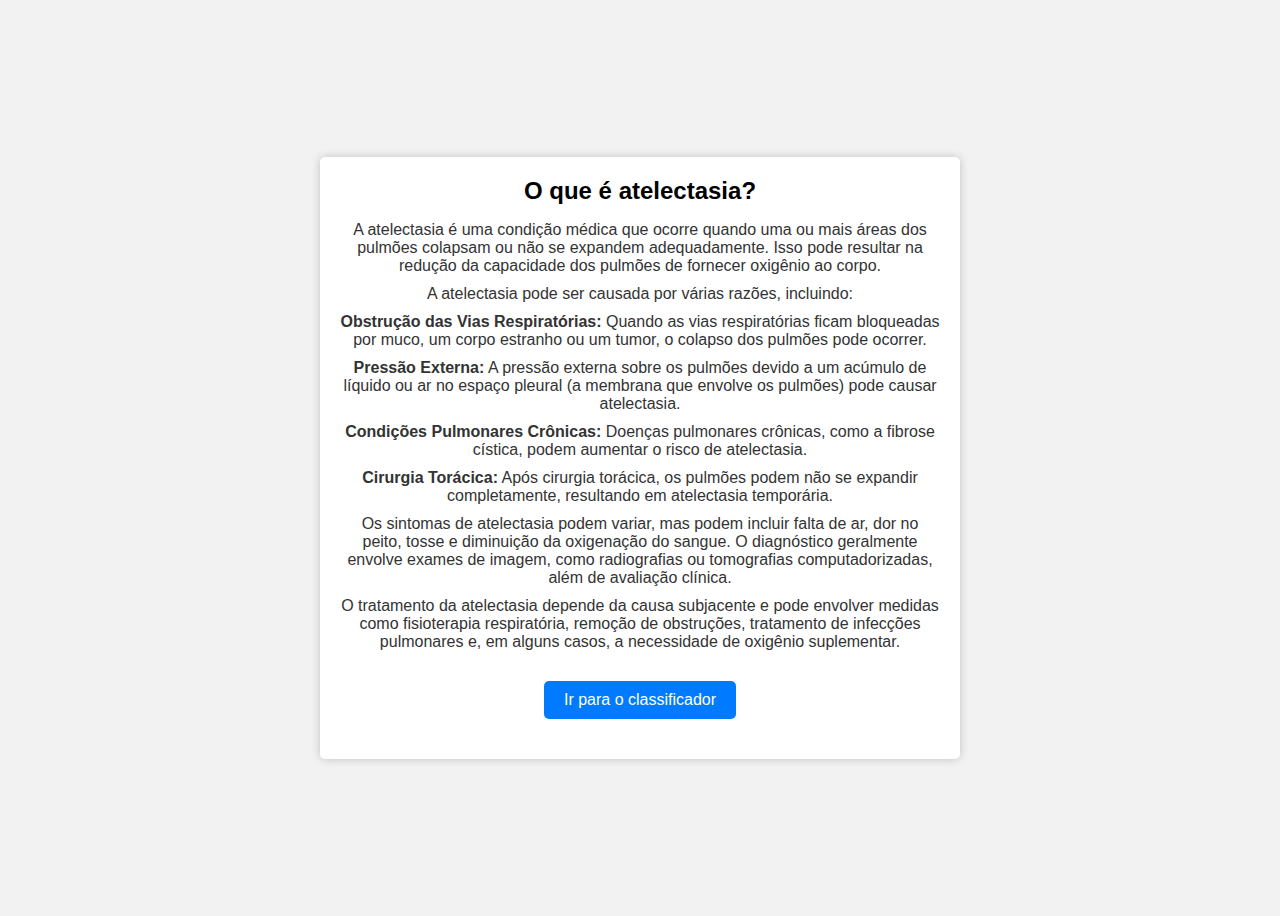
<file: app/templates/atelectasia.html>
<!DOCTYPE html>
<html lang="en">
<head>
    <meta charset="UTF-8">
    <meta name="viewport" content="width=device-width, initial-scale=1.0">
    <title>Atelectasia</title>
    <style>
        body {
            font-family: Arial, sans-serif;
            background-color: #f2f2f2;
            display: flex;
            align-items: center;
            justify-content: center;
            height: 100vh;
        }

        .container {
            max-width: 600px;
            padding: 20px;
            background-color: #fff;
            border-radius: 5px;
            box-shadow: 0 0 10px rgba(0, 0, 0, 0.2);
            text-align: center;
        }

        h1 {
            font-size: 24px;
            margin-top: 0;
        }

        a {
            font-size: 16px;
            display: block;
            margin: 10px 0;
            color: #333; /* Cor do texto */
            text-decoration: none;
        }
        a#homePgBtn {
            display: inline-block;
            padding: 10px 20px;
            background-color: #007BFF;
            color: #fff;
            text-decoration: none;
            border-radius: 5px;
            margin: 20px;
            transition: background-color 0.3s;
        }

        a#homePgBtn:hover {
            background-color: #0056b3;
        }
    </style>
</head>
<body>
    <div class="container">
        <h1>O que é atelectasia?</h1>
        <a>A atelectasia é uma condição médica que ocorre quando uma ou mais áreas dos pulmões colapsam ou não se expandem adequadamente. Isso pode resultar na redução da capacidade dos pulmões de fornecer oxigênio ao corpo.</a>
        <a>A atelectasia pode ser causada por várias razões, incluindo:</a>
        <a><b>Obstrução das Vias Respiratórias:</b> Quando as vias respiratórias ficam bloqueadas por muco, um corpo estranho ou um tumor, o colapso dos pulmões pode ocorrer.</a>
        <a><b>Pressão Externa:</b> A pressão externa sobre os pulmões devido a um acúmulo de líquido ou ar no espaço pleural (a membrana que envolve os pulmões) pode causar atelectasia.</a>
        <a><b>Condições Pulmonares Crônicas:</b> Doenças pulmonares crônicas, como a fibrose cística, podem aumentar o risco de atelectasia.</a>
        <a><b>Cirurgia Torácica:</b> Após cirurgia torácica, os pulmões podem não se expandir completamente, resultando em atelectasia temporária.</a>
        <a>Os sintomas de atelectasia podem variar, mas podem incluir falta de ar, dor no peito, tosse e diminuição da oxigenação do sangue. O diagnóstico geralmente envolve exames de imagem, como radiografias ou tomografias computadorizadas, além de avaliação clínica.</a>
        <a>O tratamento da atelectasia depende da causa subjacente e pode envolver medidas como fisioterapia respiratória, remoção de obstruções, tratamento de infecções pulmonares e, em alguns casos, a necessidade de oxigênio suplementar.</a>


        <a id="homePgBtn" class="btnLink" href="/">Ir para o classificador</a>
    </div>
</body>
</html>
</file>
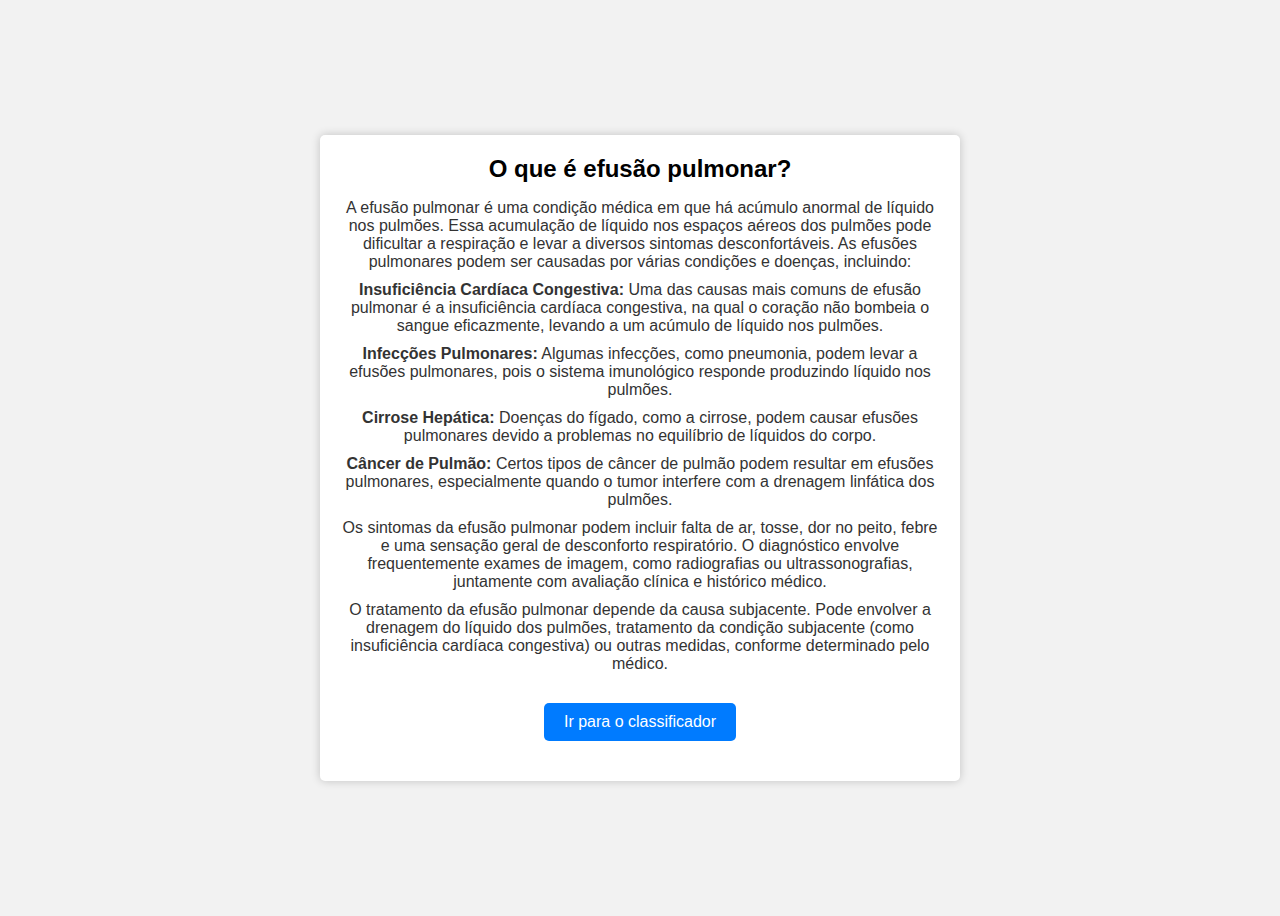
<file: app/templates/efusao.html>
<!DOCTYPE html>
<html lang="en">
<head>
    <meta charset="UTF-8">
    <meta name="viewport" content="width=device-width, initial-scale=1.0">
    <title>Efusão</title>
    <style>
        body {
            font-family: Arial, sans-serif;
            background-color: #f2f2f2;
            display: flex;
            align-items: center;
            justify-content: center;
            height: 100vh;
        }

        .container {
            max-width: 600px;
            padding: 20px;
            background-color: #fff;
            border-radius: 5px;
            box-shadow: 0 0 10px rgba(0, 0, 0, 0.2);
            text-align: center;
        }

        h1 {
            font-size: 24px;
            margin-top: 0;
        }

        a {
            font-size: 16px;
            display: block;
            margin: 10px 0;
            color: #333; /* Cor do texto */
            text-decoration: none;
        }
        a#homePgBtn {
            display: inline-block;
            padding: 10px 20px;
            background-color: #007BFF;
            color: #fff;
            text-decoration: none;
            border-radius: 5px;
            margin: 20px;
            transition: background-color 0.3s;
        }

        a#homePgBtn:hover {
            background-color: #0056b3;
        }
    </style>
</head>
<body>
    <div class="container">
        <h1>O que é efusão pulmonar?</h1>
        <a>A efusão pulmonar é uma condição médica em que há acúmulo anormal de líquido nos pulmões. Essa acumulação de líquido nos espaços aéreos dos pulmões pode dificultar a respiração e levar a diversos sintomas desconfortáveis. As efusões pulmonares podem ser causadas por várias condições e doenças, incluindo:</a>
        <a><b>Insuficiência Cardíaca Congestiva:</b> Uma das causas mais comuns de efusão pulmonar é a insuficiência cardíaca congestiva, na qual o coração não bombeia o sangue eficazmente, levando a um acúmulo de líquido nos pulmões.</a>
        <a><b>Infecções Pulmonares:</b> Algumas infecções, como pneumonia, podem levar a efusões pulmonares, pois o sistema imunológico responde produzindo líquido nos pulmões.</a>
        <a><b>Cirrose Hepática:</b> Doenças do fígado, como a cirrose, podem causar efusões pulmonares devido a problemas no equilíbrio de líquidos do corpo.</a>
        <a><b>Câncer de Pulmão:</b> Certos tipos de câncer de pulmão podem resultar em efusões pulmonares, especialmente quando o tumor interfere com a drenagem linfática dos pulmões.</a>
        <a>Os sintomas da efusão pulmonar podem incluir falta de ar, tosse, dor no peito, febre e uma sensação geral de desconforto respiratório. O diagnóstico envolve frequentemente exames de imagem, como radiografias ou ultrassonografias, juntamente com avaliação clínica e histórico médico.</a>
        <a>O tratamento da efusão pulmonar depende da causa subjacente. Pode envolver a drenagem do líquido dos pulmões, tratamento da condição subjacente (como insuficiência cardíaca congestiva) ou outras medidas, conforme determinado pelo médico.</a>
    
        <a id="homePgBtn" class="btnLink" href="/">Ir para o classificador</a>
    </div>
</body>
</html>
</file>
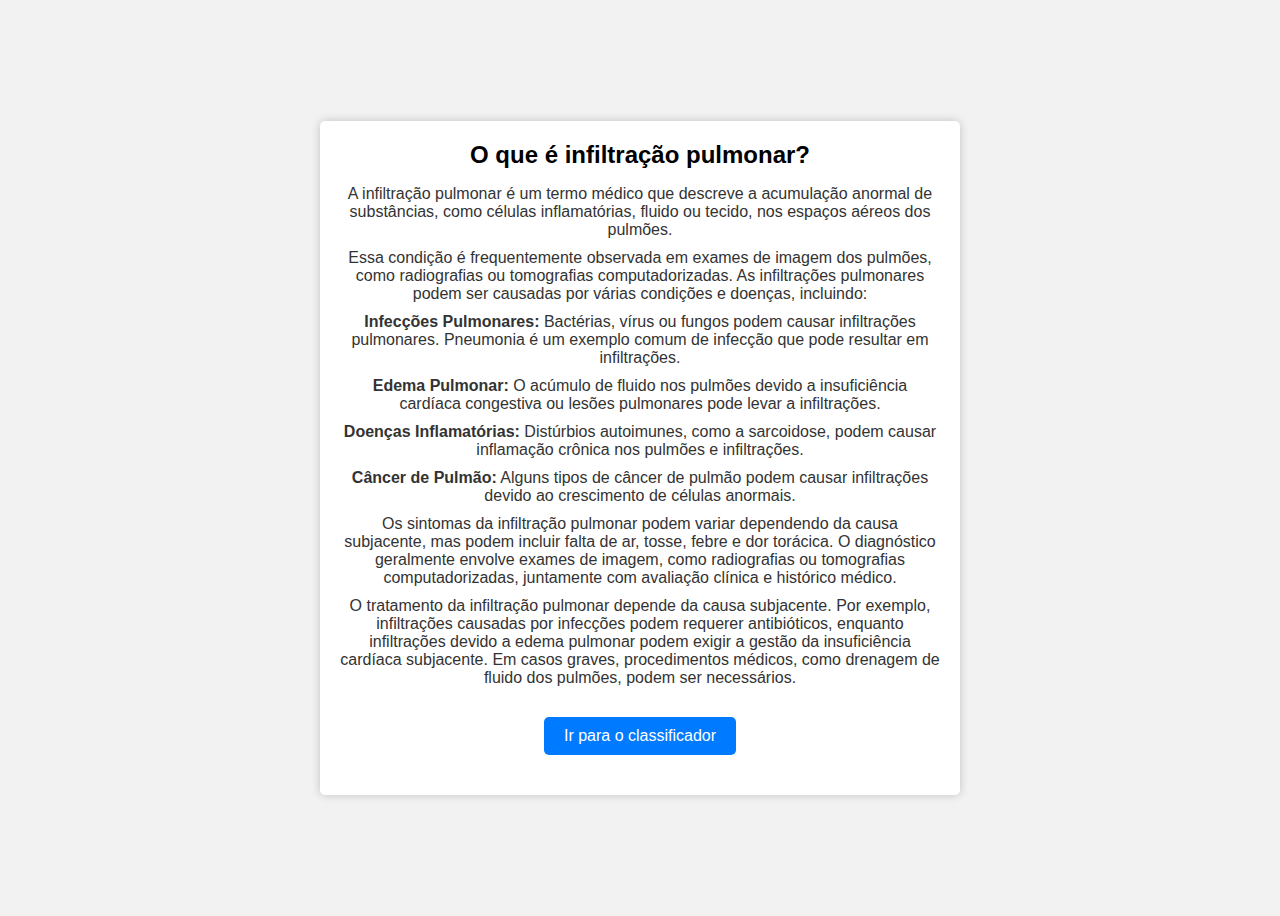
<file: app/templates/infiltracao.html>
<!DOCTYPE html>
<html lang="en">
<head>
    <meta charset="UTF-8">
    <meta name="viewport" content="width=device-width, initial-scale=1.0">
    <title>Infiltração Pulmonar</title>
    <style>
        body {
            font-family: Arial, sans-serif;
            background-color: #f2f2f2;
            display: flex;
            align-items: center;
            justify-content: center;
            height: 100vh;
        }

        .container {
            max-width: 600px;
            padding: 20px;
            background-color: #fff;
            border-radius: 5px;
            box-shadow: 0 0 10px rgba(0, 0, 0, 0.2);
            text-align: center;
        }

        h1 {
            font-size: 24px;
            margin-top: 0;
        }

        a {
            font-size: 16px;
            display: block;
            margin: 10px 0;
            color: #333; /* Cor do texto */
            text-decoration: none;
        }
        a#homePgBtn {
            display: inline-block;
            padding: 10px 20px;
            background-color: #007BFF;
            color: #fff;
            text-decoration: none;
            border-radius: 5px;
            margin: 20px;
            transition: background-color 0.3s;
        }

        a#homePgBtn:hover {
            background-color: #0056b3;
        }
    </style>
</head>
<body>
    <div class="container">
        <h1>O que é infiltração pulmonar?</h1>
        <a>A infiltração pulmonar é um termo médico que descreve a acumulação anormal de substâncias, como células inflamatórias, fluido ou tecido, nos espaços aéreos dos pulmões.</a>
        <a>Essa condição é frequentemente observada em exames de imagem dos pulmões, como radiografias ou tomografias computadorizadas.
            As infiltrações pulmonares podem ser causadas por várias condições e doenças, incluindo:</a>
            <a><b>Infecções Pulmonares:</b> Bactérias, vírus ou fungos podem causar infiltrações pulmonares. Pneumonia é um exemplo comum de infecção que pode resultar em infiltrações.</a>
            <a><b>Edema Pulmonar:</b> O acúmulo de fluido nos pulmões devido a insuficiência cardíaca congestiva ou lesões pulmonares pode levar a infiltrações.</a>
            <a><b>Doenças Inflamatórias:</b> Distúrbios autoimunes, como a sarcoidose, podem causar inflamação crônica nos pulmões e infiltrações.</a>
            <a><b>Câncer de Pulmão:</b> Alguns tipos de câncer de pulmão podem causar infiltrações devido ao crescimento de células anormais.</a>
            <a>Os sintomas da infiltração pulmonar podem variar dependendo da causa subjacente, mas podem incluir falta de ar, tosse, febre e dor torácica. O diagnóstico geralmente envolve exames de imagem, como radiografias ou tomografias computadorizadas, 
            juntamente com avaliação clínica e histórico médico. </a>
            <a>O tratamento da infiltração pulmonar depende da causa subjacente. Por exemplo, infiltrações causadas por infecções podem requerer antibióticos, enquanto infiltrações devido a edema pulmonar podem exigir a gestão da insuficiência cardíaca subjacente. 
            Em casos graves, procedimentos médicos, como drenagem de fluido dos pulmões, podem ser necessários.</a>
            
        </a>
        <a id="homePgBtn" class="btnLink" href="/">Ir para o classificador</a>
    </div>
</body>
</html>
</file>
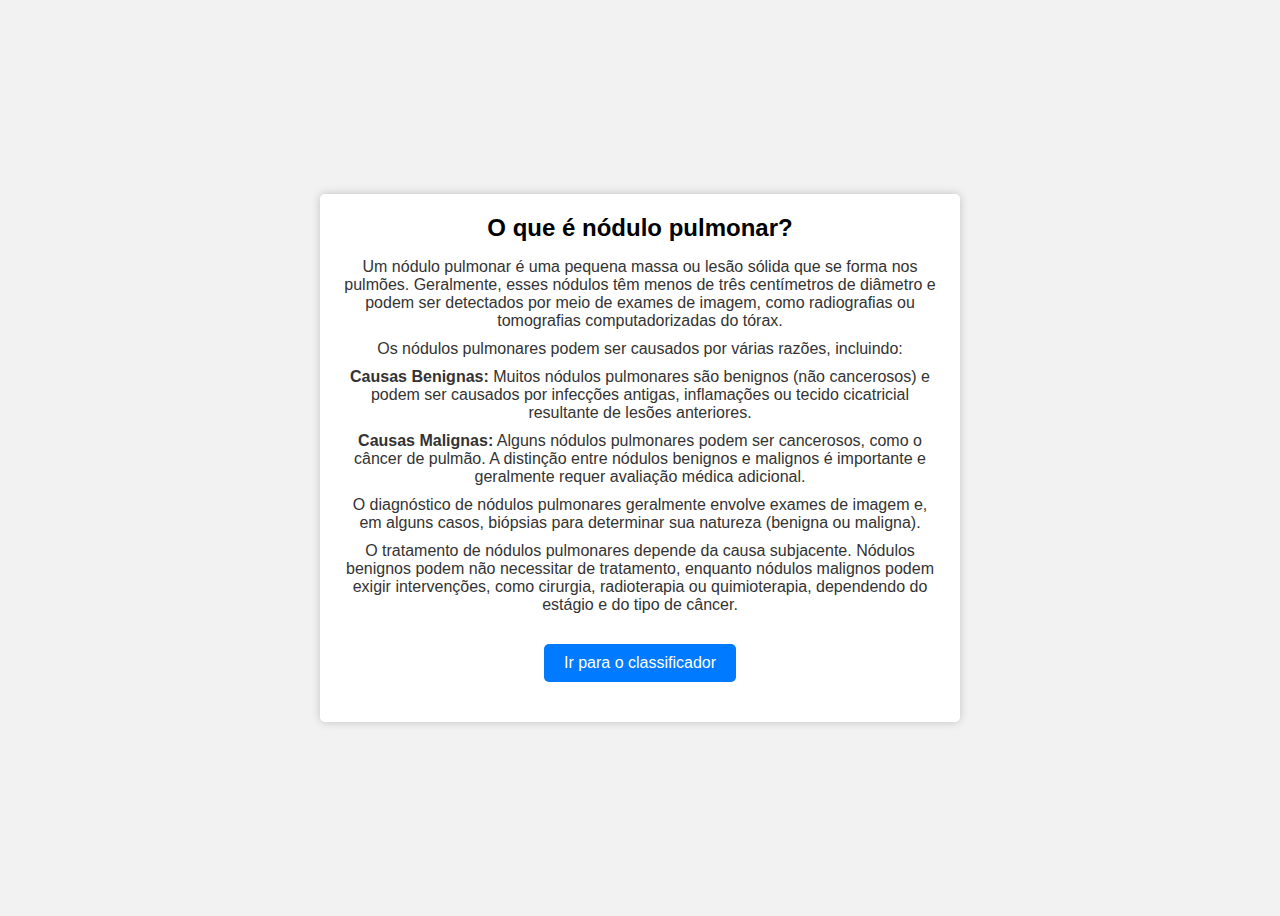
<file: app/templates/nodulo.html>
<!DOCTYPE html>
<html lang="en">
<head>
    <meta charset="UTF-8">
    <meta name="viewport" content="width=device-width, initial-scale=1.0">
    <title>Nodulo</title>
    <style>
        body {
            font-family: Arial, sans-serif;
            background-color: #f2f2f2;
            display: flex;
            align-items: center;
            justify-content: center;
            height: 100vh;
        }

        .container {
            max-width: 600px;
            padding: 20px;
            background-color: #fff;
            border-radius: 5px;
            box-shadow: 0 0 10px rgba(0, 0, 0, 0.2);
            text-align: center;
        }

        h1 {
            font-size: 24px;
            margin-top: 0;
        }

        a {
            font-size: 16px;
            display: block;
            margin: 10px 0;
            color: #333; /* Cor do texto */
            text-decoration: none;
        }
        a#homePgBtn {
            display: inline-block;
            padding: 10px 20px;
            background-color: #007BFF;
            color: #fff;
            text-decoration: none;
            border-radius: 5px;
            margin: 20px;
            transition: background-color 0.3s;
        }

        a#homePgBtn:hover {
            background-color: #0056b3;
        }
    </style>
</head>
<body>
    <div class="container">
        <h1>O que é nódulo pulmonar?</h1>
        <a>Um nódulo pulmonar é uma pequena massa ou lesão sólida que se forma nos pulmões. Geralmente, esses nódulos têm menos de três centímetros de diâmetro e podem ser detectados por meio de exames de imagem, como radiografias ou tomografias computadorizadas do tórax.</a>
        <a>Os nódulos pulmonares podem ser causados por várias razões, incluindo:</a>
        <a><b>Causas Benignas:</b> Muitos nódulos pulmonares são benignos (não cancerosos) e podem ser causados por infecções antigas, inflamações ou tecido cicatricial resultante de lesões anteriores.</a>
        <a><b>Causas Malignas:</b> Alguns nódulos pulmonares podem ser cancerosos, como o câncer de pulmão. A distinção entre nódulos benignos e malignos é importante e geralmente requer avaliação médica adicional.</a>
        <a>O diagnóstico de nódulos pulmonares geralmente envolve exames de imagem e, em alguns casos, biópsias para determinar sua natureza (benigna ou maligna).</a>
        <a>O tratamento de nódulos pulmonares depende da causa subjacente. Nódulos benignos podem não necessitar de tratamento, enquanto nódulos malignos podem exigir intervenções, como cirurgia, radioterapia ou quimioterapia, dependendo do estágio e do tipo de câncer.</a>


        <a id="homePgBtn" class="btnLink" href="/">Ir para o classificador</a>
    </div>
</body>
</html>
</file>
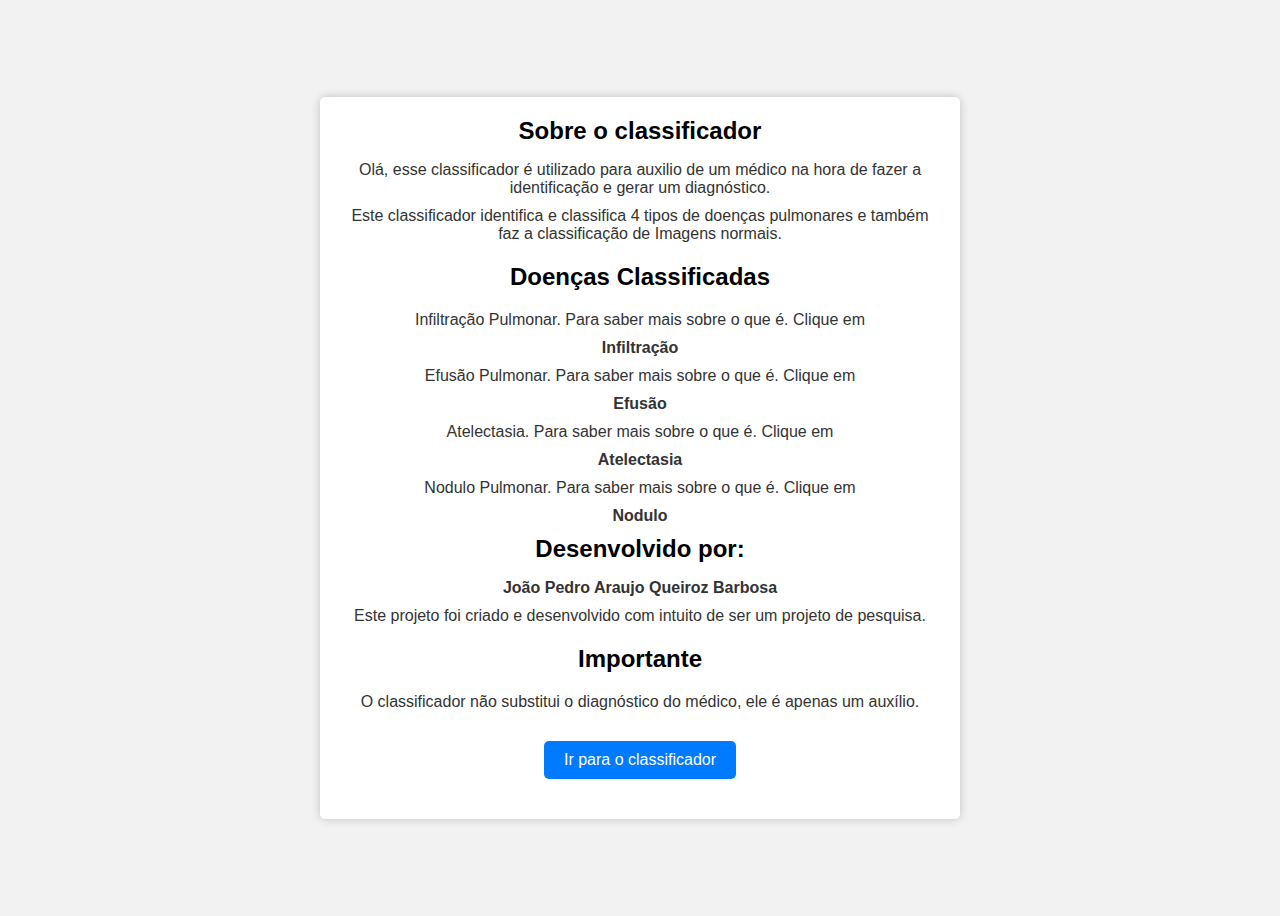
<file: app/templates/sobre.html>
<!DOCTYPE html>
<html lang="en">
<head>
    <meta charset="UTF-8">
    <meta name="viewport" content="width=device-width, initial-scale=1.0">
    <title>Sobre</title>
    <style>
        body {
            font-family: Arial, sans-serif;
            background-color: #f2f2f2;
            display: flex;
            align-items: center;
            justify-content: center;
            height: 100vh;
        }

        .container {
            max-width: 600px;
            padding: 20px;
            background-color: #fff;
            border-radius: 5px;
            box-shadow: 0 0 10px rgba(0, 0, 0, 0.2);
            text-align: center;
        }

        h1 {
            font-size: 24px;
            margin-top: 0;
        }

        a {
            font-size: 16px;
            display: block;
            margin: 10px 0;
            color: #333; /* Cor do texto */
            text-decoration: none;
        }

        a#homePgBtn {
            display: inline-block;
            padding: 10px 20px;
            background-color: #007BFF;
            color: #fff;
            text-decoration: none;
            border-radius: 5px;
            margin: 20px;
            transition: background-color 0.3s;
        }

        a#homePgBtn:hover {
            background-color: #0056b3;
        }
    </style>
</head>
<body>
    <div class="container">
        <h1>Sobre o classificador</h1>
        <a>Olá, esse classificador é utilizado para auxilio de um médico na hora de fazer a identificação e gerar um diagnóstico.</a>
        <a>Este classificador identifica e classifica 4 tipos de doenças pulmonares e também faz a classificação de Imagens normais.</a>
        <h2>Doenças Classificadas</h2>

        <!-- Sobre as doenças que são classificadas -->
        <a>Infiltração Pulmonar. Para saber mais sobre o que é. Clique em <a href="/infiltracao"> <strong>Infiltração</strong></a></a>

        <a>Efusão Pulmonar. Para saber mais sobre o que é. Clique em <a href="/efusao"> <strong>Efusão</strong></a></a>

        <a>Atelectasia. Para saber mais sobre o que é. Clique em <a href="/atelectasia"> <strong>Atelectasia</strong></a></a>

        <a>Nodulo Pulmonar. Para saber mais sobre o que é. Clique em <a href="/nodulo"> <strong>Nodulo</strong></a></a>

        <!-- Fim -->

        <h1>Desenvolvido por:</h1>
        <a><b>João Pedro Araujo Queiroz Barbosa</b></a>
        <a>Este projeto foi criado e desenvolvido com intuito de ser um projeto de pesquisa.</a>
        <h2>Importante</h2>
        <a>O classificador não substitui o diagnóstico do médico, ele é apenas um auxílio.</a>
        <a id="homePgBtn" class="btnLink" href="/">Ir para o classificador</a>
    </div>
</body>
</html>
</file>
